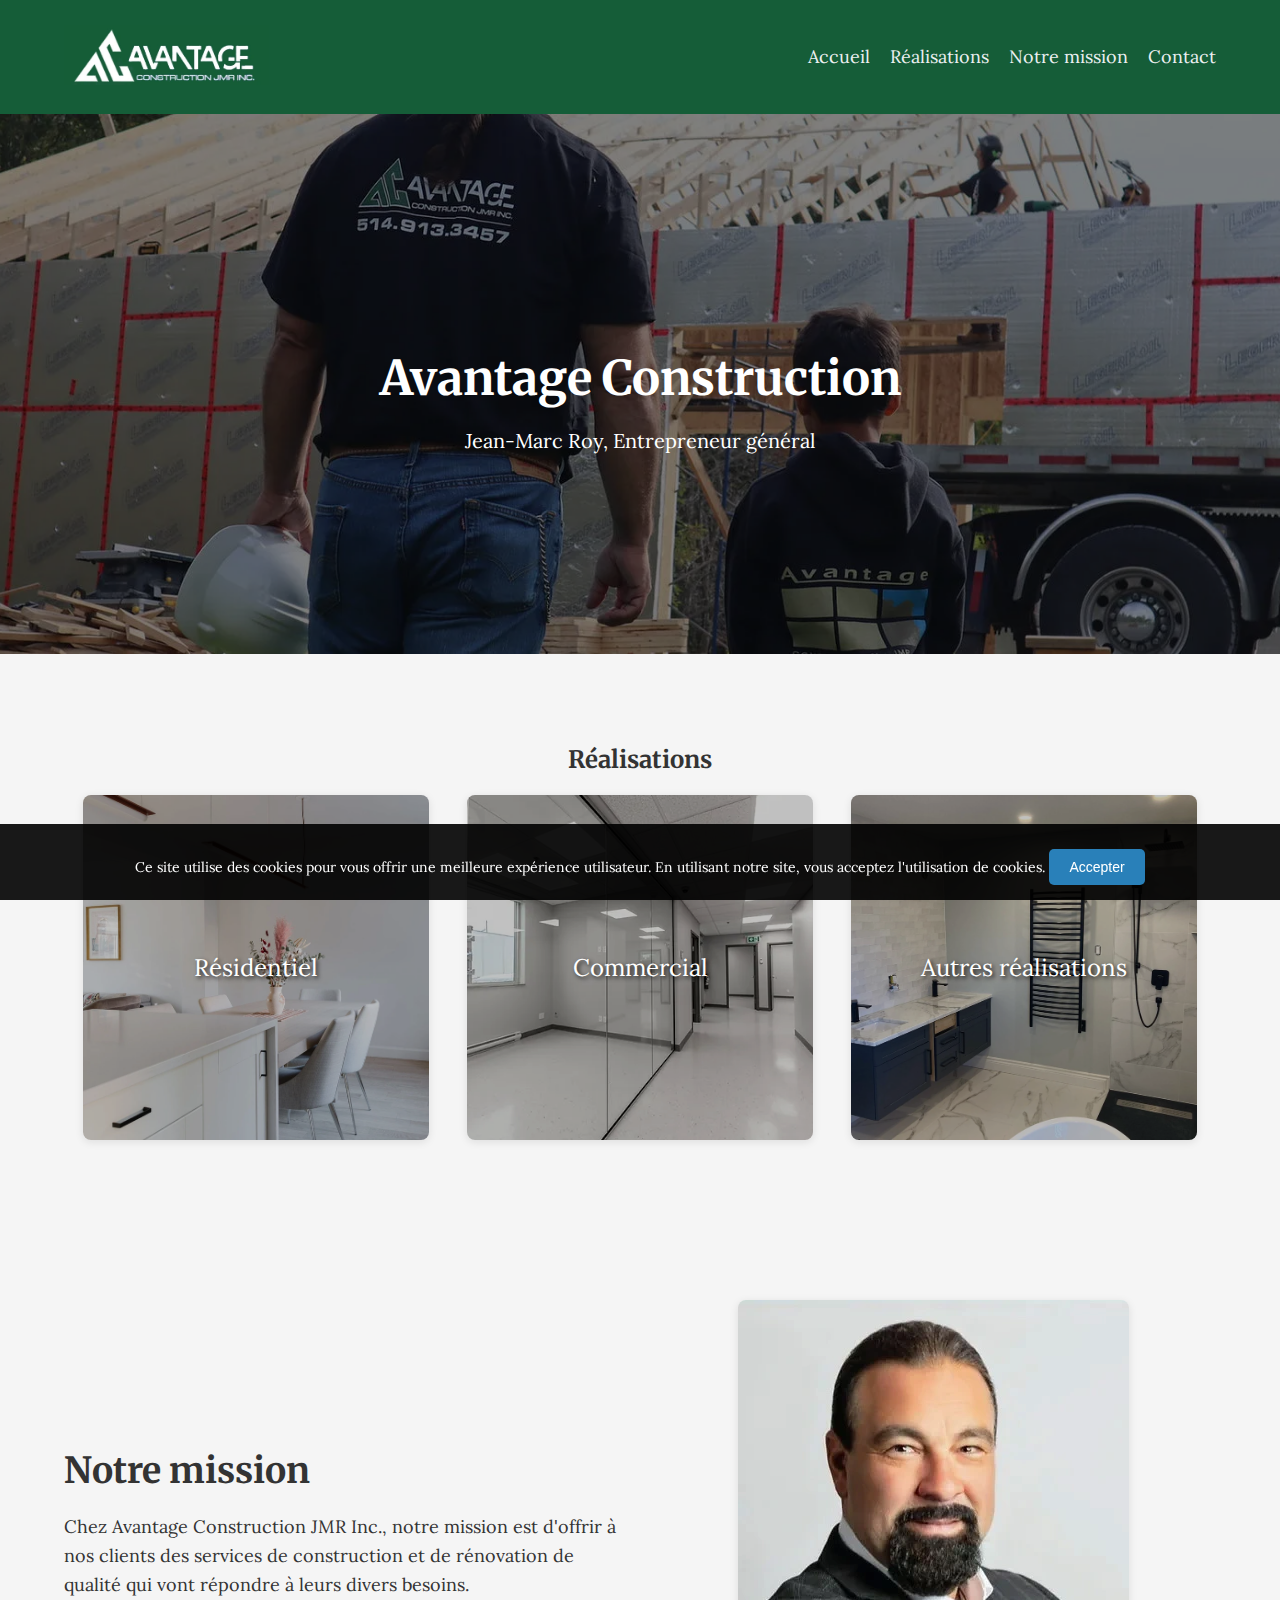
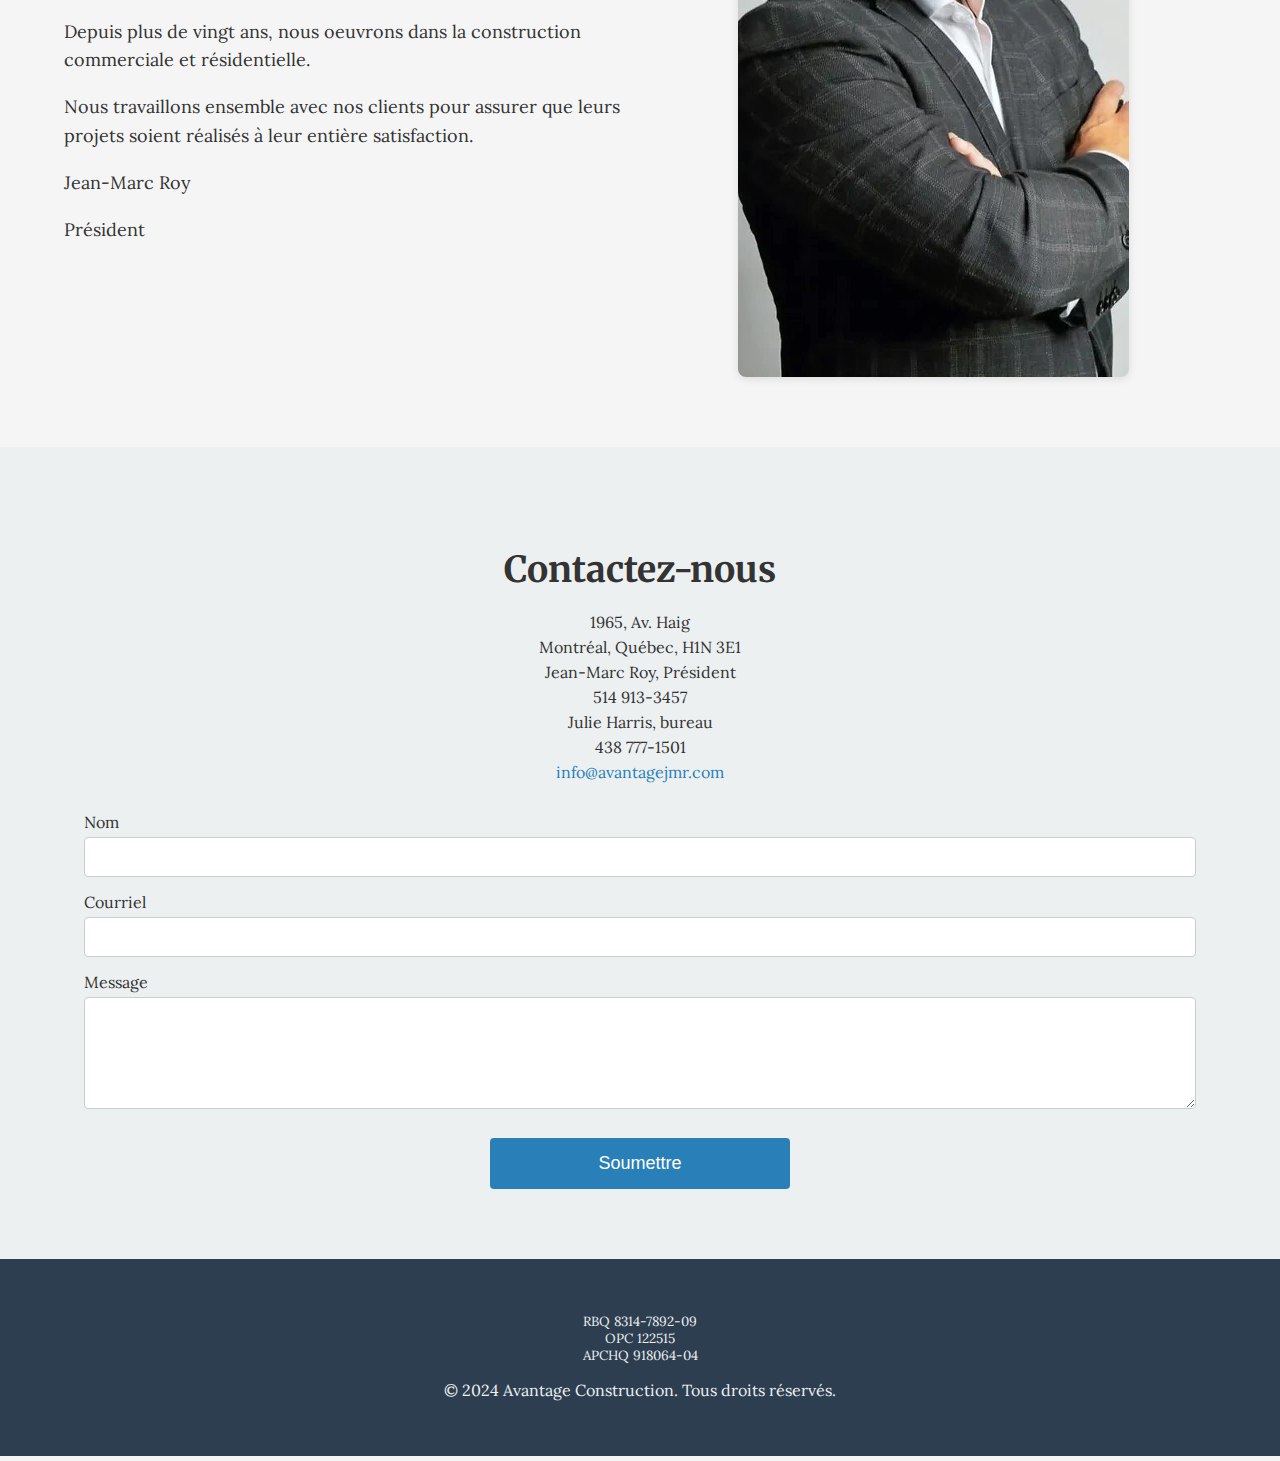
<file: index.html>
<!DOCTYPE html>
<html lang="en">

<head>

    <meta charset="UTF-8" />
    <meta name="viewport" content="width=device-width, initial-scale=1.0" />
    <title>Avantage Construction - Jean-Marc Roy, Entrepreneur général</title>
    <link rel="stylesheet" href="styles.css" />
    <link
        href="https://fonts.googleapis.com/css2?family=Lora:wght@400;700&family=Merriweather:wght@400;700&display=swap"
        rel="stylesheet" />
</head>

<body>
    <nav>
        <div class="container">
            <div class="logo">
                <a href="#home">
                    <img src="/img/logo.webp" alt="ConstructionCo Logo" />
                </a>
            </div>
            <div class="menu-icon">
                <span class="hamburger-icon">&#9776;</span>
            </div>
            <div class="menu">
                <a href="#">Accueil</a>
                <a href="#gallery">Réalisations</a>
                <a href="#about">Notre mission</a>
                <a href="#contact">Contact</a>
                <!-- <a href="#" class="language-switcher">Français</a> -->
            </div>
        </div>
    </nav>

    <!-- Hero Section -->
    <section id="home" class="hero">
        <div class="hero-content">
            <h1>Avantage Construction</h1>
            <p>Jean-Marc Roy, Entrepreneur général</p>
        </div>
    </section>

    <!-- Gallery Section -->
    <section id="gallery" class="gallery">
        <div class="container">
            <h2>Réalisations</h2>
            <div class="gallery-links">
                <div class="gallery-item">
                    <a href="#" data-gallery="residential" class="gallery-link">
                        <div class="gallery-overlay">Résidentiel</div>
                        <img src="/img/residential-thumbnail.webp" alt="Résidentiel" />
                    </a>
                </div>
                <div class="gallery-item">
                    <a href="#" data-gallery="commercial" class="gallery-link">
                        <div class="gallery-overlay">Commercial</div>
                        <img src="/img/commercial-thumbnail.webp" alt="Commercial" />
                    </a>
                </div>
                <div class="gallery-item">
                    <a href="#" data-gallery="other" class="gallery-link">
                        <div class="gallery-overlay">Autres réalisations</div>
                        <img src="/img/autres-realisations-thumbnail.webp" alt="Autres réalisations" />
                    </a>
                </div>
            </div>
        </div>
    </section>

    <!-- About Section -->
    <section id="about" class="about">
        <div class="container">
            <div class="about-content">
                <div class="about-text">
                    <h2>Notre mission</h2>
                    <p>
                        Chez Avantage Construction JMR Inc., notre mission est d'offrir à
                        nos clients des services de construction et de rénovation de
                        qualité qui vont répondre à leurs divers besoins.
                    </p>
                    <p>
                        Depuis plus de vingt ans, nous oeuvrons dans la construction
                        commerciale et résidentielle.
                    </p>
                    <p>
                        Nous travaillons ensemble avec nos clients pour assurer que leurs
                        projets soient réalisés à leur entière satisfaction.
                    </p>
                    <p>Jean-Marc Roy</p>
                    <p>Président</p>
                </div>
                <div class="about-image">
                    <img src="/img/mission.webp" alt="Our Mission" />
                </div>
            </div>
        </div>
    </section>

    <!-- Contact Section -->
    <section id="contact" class="contact">
        <div class="container">
            <div class="contact-info">
                <h2>Contactez-nous</h2>
                <p>1965, Av. Haig</p>
                <p>Montréal, Québec, H1N 3E1</p>
                <p>Jean-Marc Roy, Président</p>
                <p>514 913-3457</p>
                <p>Julie Harris, bureau</p>
                <p>438 777-1501</p>
                <p><a href="mailto:info@avantagejmr.com">info@avantagejmr.com</a></p>
            </div>
            <form id="contact-form" action="https://formspree.io/f/mvgplepr" method="post">
                <input type="text" name="_honeypot" style="display: none" />

                <div class="form-group">
                    <label for="name">Nom</label>
                    <input type="text" id="name" name="name" required />
                </div>
                <div class="form-group">
                    <label for="email">Courriel</label>
                    <input type="email" id="email" name="email" required />
                </div>
                <div class="form-group">
                    <label for="message">Message</label>
                    <textarea id="message" name="message" rows="5" required></textarea>
                </div>
                <button type="submit">Soumettre</button>
            </form>

            <div id="success-message" style="display: none">
                Merci pour votre message! Nous vous répondrons dès que possible.
            </div>
        </div>
    </section>

    <!-- Footer -->
    <footer>
        <div class="container">
            <p style="font-size: smaller">
                RBQ 8314-7892-09<br />OPC 122515<br />APCHQ 918064-04
            </p>
            <p>&copy; 2024 Avantage Construction. Tous droits réservés.</p>
        </div>
    </footer>

    <script>
        // Lazy load function to set the actual image source
        function lazyLoadImage(image, src) {
            if (!image.src) {
                image.src = src;
            }
        }

        // Lazy loading observer
        function lazyLoadImages() {
            const images = document.querySelectorAll(".lazy-load");
            const options = {
                root: null, // Use the viewport as the container
                rootMargin: "0px",
                threshold: 0.1, // Image must be 10% visible before loading
            };

            const observer = new IntersectionObserver((entries, observer) => {
                entries.forEach((entry) => {
                    if (entry.isIntersecting) {
                        const img = entry.target;
                        const src = img.getAttribute("data-src");
                        lazyLoadImage(img, src);
                        observer.unobserve(img); // Stop observing after loading
                    }
                });
            }, options);

            images.forEach((image) => {
                observer.observe(image);
            });
        }

        // Call this function after the gallery is created
        lazyLoadImages();

        // Carousel Auto Movement
        const carouselImages = document.querySelector(".carousel-images");
        if (carouselImages) {
            let currentIndex = 0;

            function moveCarousel() {
                const items = document.querySelectorAll(".carousel-item");
                if (items.length > 0) {
                    currentIndex = (currentIndex + 1) % items.length;
                    const offset = -currentIndex * 100;
                    carouselImages.style.transform = `translateX(${offset}%)`;
                }
            }

            setInterval(moveCarousel, 3000); // Move carousel every 3 seconds
        } else {
            console.log("Carousel images not found.");
        }

        // Popup Gallery
        document.addEventListener("DOMContentLoaded", () => {
            console.log("DOM fully loaded and parsed");

            // Handle opening the gallery
            document.querySelectorAll(".gallery-link").forEach((link) => {
                link.addEventListener("click", function (e) {
                    e.preventDefault(); // Prevent default link behavior
                    const galleryType = this.dataset.gallery;
                    console.log(`Opening gallery for type: ${galleryType}`);
                    openGallery(galleryType);
                });
            });

            function openGallery(type) {
                console.log(`Creating gallery for type: ${type}`);
                const galleryContainer = document.createElement("div");
                galleryContainer.classList.add("gallery-popup");
                document.body.appendChild(galleryContainer);

                let galleryImages = [];
                switch (type) {
                    case "residential":
                        galleryImages = [
                            {
                                src: "/img/residential1.webp",
                                subtext: "RÉNOVATION ROSEMONT ➣ entrée, salon et cuisine",
                            },
                            { src: "/img/residential2.webp", subtext: "RÉNOVATION ROSEMONT ➣ entrée, salon et cuisine" },
                            { src: "/img/residential3.webp", subtext: "RÉNOVATION ROSEMONT ➣ entrée, salon et cuisine" },
                            { src: "/img/residential4.webp", subtext: "RÉNOVATION ROSEMONT ➣ entrée, salon et cuisine" },
                            { src: "/img/residential5.webp", subtext: "RÉNOVATION ROSEMONT ➣ entrée, salon et cuisine" },
                            { src: "/img/residential6.webp", subtext: "RÉNOVATION ROSEMONT ➣ entrée, salon et cuisine" },
                            { src: "/img/residential7.webp", subtext: "RÉNOVATION ROSEMONT ➣ entrée, salon et cuisine" },
                            { src: "/img/residential8.webp", subtext: "RÉNOVATION ROSEMONT ➣ entrée, salon et cuisine" },
                            { src: "/img/residential9.webp", subtext: "RÉNOVATION ROSEMONT ➣ entrée, salon et cuisine" },
                            { src: "/img/residential10.webp", subtext: "Rénovation Notre-Dame-de-Grâce ➣ cuisine" },
                            { src: "/img/residential11.webp", subtext: "Rénovation Notre-Dame-de-Grâce ➣ cuisine" },
                            { src: "/img/residential12.webp", subtext: "Rénovation Notre-Dame-de-Grâce ➣ cuisine" },
                            { src: "/img/residential13.webp", subtext: "Rénovation Notre-Dame-de-Grâce ➣ cuisine" },
                            { src: "/img/residential14.webp", subtext: "Rénovation Notre-Dame-de-Grâce ➣ cuisine" },
                            { src: "/img/residential15.webp", subtext: "Rénovation Brossard ➣ Cuisine et Salle de bain" },
                            { src: "/img/residential16.webp", subtext: "Rénovation Brossard ➣ Cuisine et Salle de bain" },
                            { src: "/img/residential17.webp", subtext: "Rénovation Brossard ➣ Cuisine et Salle de bain" },
                            { src: "/img/residential18.webp", subtext: "Rénovation Brossard ➣ Cuisine et Salle de bain" },
                            { src: "/img/residential19.webp", subtext: "Rénovation Brossard ➣ Cuisine et Salle de bain" },
                            { src: "/img/residential20.webp", subtext: "Rénovation Brossard ➣ Cuisine et Salle de bain" },
                            { src: "/img/residential21.webp", subtext: "Rénovation Brossard ➣ Sous-sol" },
                            { src: "/img/residential22.webp", subtext: "Rénovation Brossard ➣ Sous-sol" },
                            { src: "/img/residential23.webp", subtext: "Rénovation Brossard ➣ Sous-sol" },
                            { src: "/img/residential24.webp", subtext: "Rénovation Brossard ➣ Sous-sol" },
                            { src: "/img/residential25.webp", subtext: "Rénovation Brossard ➣ Sous-sol" },
                            { src: "/img/residential26.webp", subtext: "Rénovation Brossard ➣ Sous-sol" },
                        ];

                        break;
                    case "commercial":
                        galleryImages = [
                            {
                                src: "/img/commercial1.webp",
                                subtext: "Studio de Yoga, rue Molson à Montréal",
                            },
                            {
                                src: "/img/commercial2.webp",
                                subtext: "Studio de Yoga, rue Molson à Montréal",
                            },
                            { src: "/img/commercial3.webp", subtext: "Studio de Yoga, rue Molson à Montréal" },
                            { src: "/img/commercial4.webp", subtext: "Studio de Yoga, rue Molson à Montréal" },
                            { src: "/img/commercial5.webp", subtext: "Studio de Yoga, rue Molson à Montréal" },
                            { src: "/img/commercial6.webp", subtext: "Académie Frontenac à Montréal" },
                            { src: "/img/commercial7.webp", subtext: "Académie Frontenac à Montréal" },
                            { src: "/img/commercial8.webp", subtext: "Académie Frontenac à Montréal" },
                            { src: "/img/commercial9.webp", subtext: "Académie Frontenac à Montréal" },
                            { src: "/img/commercial10.webp", subtext: "Académie Frontenac à Montréal" },
                            { src: "/img/commercial11.webp", subtext: "Académie Frontenac à Montréal" },
                            { src: "/img/commercial12.webp", subtext: "Cascades Récupération + à Lachine" },
                            { src: "/img/commercial13.webp", subtext: "Cascades Récupération + à Lachine" },
                            { src: "/img/commercial14.webp", subtext: "Cascades Récupération + à Lachine" },
                            { src: "/img/commercial15.webp", subtext: "Cascades Récupération + à Lachine" },
                            { src: "/img/commercial16.webp", subtext: "Cascades Récupération + à Lachine" },
                            { src: "/img/commercial17.webp", subtext: "Cascades Récupération + à Lachine" },
                            { src: "/img/commercial18.webp", subtext: "Servier Canada" },
                            { src: "/img/commercial19.webp", subtext: "Servier Canada" },
                            { src: "/img/commercial20.webp", subtext: "Servier Canada" },
                            { src: "/img/commercial21.webp", subtext: "Servier Canada" },
                            { src: "/img/commercial22.webp", subtext: "Servier Canada" },
                            { src: "/img/commercial23.webp", subtext: "Servier Canada" },

                        ];
                        break;
                    case "other":
                        galleryImages = [
                            { src: "/img/autres1.webp", subtext: "Vanités sur mesure" },
                            { src: "/img/autres2.webp", subtext: "Vanités sur mesure" },
                            { src: "/img/autres3.webp", subtext: "Rénovation salle de bain" },
                            { src: "/img/autres4.webp", subtext: "Rénovation salle de bain" },
                            { src: "/img/autres5.webp", subtext: "Installation de planchers chauffants" },
                            { src: "/img/autres6.webp", subtext: "Installation de planchers chauffants" },
                        ];
                        break;
                }

                galleryContainer.innerHTML = `
                <div class="gallery-content">
                    <span class="gallery-close">&times;</span>
                    <div class="gallery-scroll">
                        ${galleryImages
                        .map(
                            (image) => `
                                <div class="gallery-slide">
                                    <img src="${image.src}" alt="">
                                    <div class="gallery-subtext">${image.subtext}</div>
                                </div>
                            `
                        )
                        .join("")}
                    </div>
                    <button class="gallery-prev">&lt;</button>
                    <button class="gallery-next">&gt;</button>
                </div>
            `;

                const galleryScroll =
                    galleryContainer.querySelector(".gallery-scroll");
                const slides = galleryScroll.querySelectorAll(".gallery-slide");
                let currentIndex = 0;

                function updateGalleryPosition() {
                    console.log(`Updating gallery position to index: ${currentIndex}`);
                    const offset = -currentIndex * galleryScroll.clientWidth;
                    galleryScroll.style.transform = `translateX(${offset}px)`;
                }

                // Handle navigation buttons with looping
                galleryContainer
                    .querySelector(".gallery-next")
                    .addEventListener("click", () => {
                        console.log("Next button clicked");
                        currentIndex = (currentIndex + 1) % slides.length; // Loop around
                        updateGalleryPosition();
                    });

                galleryContainer
                    .querySelector(".gallery-prev")
                    .addEventListener("click", () => {
                        console.log("Previous button clicked");
                        currentIndex = (currentIndex - 1 + slides.length) % slides.length; // Loop around
                        updateGalleryPosition();
                    });

                // Handle swipe detection for mobile with looping
                let startX,
                    isSwiping = false;

                galleryScroll.addEventListener("touchstart", (e) => {
                    startX = e.touches[0].clientX;
                    isSwiping = true;
                    console.log("Touch start detected");
                });

                galleryScroll.addEventListener(
                    "touchmove",
                    (e) => {
                        if (!isSwiping) return;
                        const touchX = e.touches[0].clientX;
                        const deltaX = touchX - startX;

                        if (deltaX > 50) {
                            console.log("Swipe detected: moving to previous slide");
                            currentIndex =
                                (currentIndex - 1 + slides.length) % slides.length; // Loop around
                            updateGalleryPosition();
                            isSwiping = false;
                        } else if (deltaX < -50) {
                            console.log("Swipe detected: moving to next slide");
                            currentIndex = (currentIndex + 1) % slides.length; // Loop around
                            updateGalleryPosition();
                            isSwiping = false;
                        }
                    },
                    { passive: true }
                );

                // Ensure the "X" button works after touch events
                const closeButton = galleryContainer.querySelector(".gallery-close");

                closeButton.addEventListener("click", (e) => {
                    e.stopPropagation();
                    console.log("Close button clicked");
                    galleryContainer.classList.add("fade-out");
                    setTimeout(() => {
                        galleryContainer.remove();
                        console.log("Gallery closed via fade-out");
                    }, 500);
                });

                galleryScroll.addEventListener("touchend", () => {
                    isSwiping = false;
                    console.log("Touch end detected, swipe state reset");
                });
            }
        });

        // Add CSS for the popup gallery
        const style = document.createElement("style");
        style.textContent = `
            .gallery-popup {
                position: fixed;
                top: 0;
                left: 0;
                width: 100%;
                height: 100%;
                background-color: rgba(0, 0, 0, 0.8);
                display: flex;
                justify-content: center;
                align-items: center;
                z-index: 10000;
            }

            .gallery-content {
                position: relative;
                max-width: 90%;
                max-height: 90%;
                text-align: center;
                overflow: hidden;
            }

            .gallery-scroll {
                display: flex;
                transition: transform 0.5s ease;
                scrollbar-width: none; /* Hide scrollbar for Firefox */
            }

            .gallery-scroll::-webkit-scrollbar {
                display: none; /* Hide scrollbar for Chrome, Safari, and Opera */
            }

            .gallery-slide {
                flex: 0 0 100%; /* Each slide takes full width */
                display: flex;
                flex-direction: column;
                align-items: center;
                justify-content: center;
            }

            .gallery-slide img {
                max-width: 100%;
                max-height: 80vh;
                border-radius: 8px;
            }

            .gallery-subtext {
                color: white;
                margin-top: 10px;
            }

            .gallery-close {
                position: absolute;
                top: 10px;
                right: 20px;
                font-size: 30px;
                color: white;
                cursor: pointer;
                z-index: 10001; /* Ensure the close button is above other elements */
            }

            .gallery-prev,
            .gallery-next {
                position: absolute;
                top: 50%;
                transform: translateY(-50%);
                background-color: rgba(255, 255, 255, 0.5);
                border: none;
                font-size: 24px;
                cursor: pointer;
                z-index: 10001;
            }

            .gallery-prev {
                left: 10px;
            }

            .gallery-next {
                right: 10px;
            }
        `;
        document.head.appendChild(style);
    </script>

    <script>
        document.addEventListener("DOMContentLoaded", () => {
            // Hamburger Menu Toggle
            const menuIcon = document.querySelector(".menu-icon");
            const menu = document.querySelector(".menu");

            menuIcon.addEventListener("click", () => {
                menu.classList.toggle("active");
            });

            // Close menu when clicking a link (for mobile)
            document.querySelectorAll("nav .menu a").forEach((link) => {
                link.addEventListener("click", () => {
                    if (menu.classList.contains("active")) {
                        menu.classList.remove("active");
                    }
                });
            });

            // Smooth Scroll
            document.querySelectorAll("nav .menu a, .logo a").forEach((anchor) => {
                anchor.addEventListener("click", function (e) {
                    e.preventDefault();

                    const targetId = this.getAttribute("href").substring(1);

                    if (targetId === "" || targetId === "home") {
                        // Scroll to the top if "Home" or the logo is clicked
                        window.scrollTo({
                            top: 0,
                            behavior: "smooth",
                        });
                    } else {
                        // Calculate the offset for other sections
                        const targetSection = document.getElementById(targetId);
                        const offset = 70; // Adjust this value to set the space above the section
                        const elementPosition =
                            targetSection.getBoundingClientRect().top +
                            window.scrollY -
                            offset;

                        window.scrollTo({
                            top: elementPosition,
                            behavior: "smooth",
                        });
                    }
                });
            });
        });

        document.addEventListener("DOMContentLoaded", () => {
            const cookieConsentBar = document.getElementById("cookie-consent-bar");
            const acceptCookiesButton = document.getElementById("accept-cookies");

            // Check if the user has already accepted cookies
            if (!localStorage.getItem("cookiesAccepted")) {
                cookieConsentBar.style.display = "flex"; // Show the consent bar
            }

            // Handle accept button click
            acceptCookiesButton.addEventListener("click", () => {
                localStorage.setItem("cookiesAccepted", "true"); // Store the acceptance in local storage
                cookieConsentBar.style.display = "none"; // Hide the consent bar
            });
        });

        document
            .getElementById("contact-form")
            .addEventListener("submit", function (e) {
                e.preventDefault(); // Prevent default form submission

                const form = e.target;
                const data = new FormData(form);
                const action = form.action;

                fetch(action, {
                    method: "POST",
                    body: data,
                    headers: {
                        Accept: "application/json",
                    },
                })
                    .then((response) => {
                        if (response.ok) {
                            form.reset();
                            document.getElementById("success-message").style.display =
                                "block";
                        } else {
                            alert(
                                "Une erreur s'est produite. Veuillez réessayer plus tard."
                            );
                        }
                    })
                    .catch((error) => {
                        alert("Une erreur s'est produite. Veuillez réessayer plus tard.");
                    });
            });
    </script>

    <!-- Cookie Consent Bar -->
    <div id="cookie-consent-bar" class="cookie-consent-bar">
        <p>
            Ce site utilise des cookies pour vous offrir une meilleure expérience
            utilisateur. En utilisant notre site, vous acceptez l'utilisation de
            cookies.
            <button id="accept-cookies" class="cookie-consent-button">
                Accepter
            </button>
        </p>
    </div>
</body>

</html>
</file>
<file: styles.css>
/* General Styles */
body {
  font-family: "Lora", "Merriweather", serif;
  margin: 0;
  padding: 0;
  background-color: #f5f5f5;
  color: #333;
}
h1,
h2,
h3,
h4,
h5,
h6 {
  font-family: "Merriweather", "Lora", serif;
}

p,
a,
li {
  font-family: "Lora", serif;
}

.container {
  width: 90%;
  max-width: 1200px;
  margin: 0 auto;
  padding: 20px 0;
}

/* General Navbar Styles */
nav {
  background-color: #155d38;
  padding: 5px 0; /* Reduced padding */
  position: sticky;
  top: 0;
  width: 100%;
  z-index: 1000;
}

nav .container {
  display: flex;
  justify-content: space-between;
  align-items: center;
}

nav .logo img {
  height: 40px; /* Keep the logo height as it was */
  width: auto;
}

nav .menu a {
  color: #ecf0f1;
  text-decoration: none;
  margin-left: 20px;
  font-size: 18px;
  line-height: 50px; /* Align text vertically with the logo */
}

nav .menu-icon {
  display: none;
  font-size: 30px;
  color: #ecf0f1;
  cursor: pointer;
  line-height: 50px; /* Align hamburger icon vertically with the logo */
}

/* Responsive Navbar */
@media (max-width: 768px) {
  nav .menu {
    position: fixed;
    top: 0;
    right: -100%;
    height: 100%;
    width: 250px;
    background-color: #155d38;
    flex-direction: column;
    align-items: flex-start;
    padding: 50px 20px;
    transition: right 0.3s ease-in-out;
  }

  nav .menu a {
    margin: 20px 0;
    font-size: 20px;
    line-height: normal; /* Reset line-height for mobile */
  }

  nav .menu-icon {
    display: block;
  }

  .menu.active {
    right: 0;
  }
}

/* Logo Styling */
nav .logo img {
  height: 60px; /* Adjust this value to control the logo size */
  width: auto;
}

nav .menu {
  display: flex;
  align-items: center;
}

nav .menu a {
  color: #ecf0f1;
  text-decoration: none;
  margin-left: 20px;
  font-size: 18px;
}

nav .menu a:hover {
  color: #3498db;
}

/* Hamburger Menu Icon */
.menu-icon {
  display: none;
  cursor: pointer;
}

.hamburger-icon {
  font-size: 30px;
  color: #ecf0f1; /* White color for the icon */
}

/* Responsive Navbar */
@media (max-width: 768px) {
  .menu {
    position: fixed;
    top: 0;
    right: -100%;
    height: 100%;
    width: 250px;
    background-color: #155d38; /* Updated color */
    flex-direction: column;
    align-items: flex-start;
    padding: 50px 20px;
    transition: right 0.3s ease-in-out;
  }

  .menu a {
    margin: 20px 0;
    font-size: 20px;
  }

  .menu-icon {
    display: block;
  }

  .menu.active {
    right: 0;
  }
}

/* Hero Section */
.hero {
  background-image: url("/img/hero.webp");
  background-size: cover;
  background-position: center;
  height: 60vh; /* Adjust this value to control the max height */
  max-height: 600px; /* Maximum height constraint */
  position: relative;
  display: flex;
  align-items: center;
  justify-content: center;
  color: white;
  text-align: center;
  padding: 0 20px;
}

.hero::before {
  content: "";
  position: absolute;
  top: 0;
  left: 0;
  width: 100%;
  height: 100%;
  background-color: rgba(0, 0, 0, 0.5); /* Dark overlay for readability */
  z-index: 1;
}

.hero-content {
  position: relative;
  z-index: 2;
}

.hero h1 {
  font-size: 48px;
  margin-bottom: 20px;
}

.hero p {
  font-size: 20px;
  margin-bottom: 0;
}

/* Responsive Hero Text */
@media (max-width: 768px) {
  .hero h1 {
    font-size: 36px;
  }

  .hero p {
    font-size: 18px;
  }
}

/* Carousel */
.carousel {
  position: relative;
  overflow: hidden;
  margin: 50px 0;
}

.carousel-images {
  display: flex;
  transition: transform 0.5s ease-in-out;
}

.carousel-item {
  min-width: 100%;
  box-sizing: border-box;
}

.carousel-item img {
  width: 100%;
  height: auto;
  display: block;
}

/* About Section */
.about {
  padding: 50px 0;
  background-color: #f5f5f5;
}

.about-content {
  display: flex;
  align-items: center;
  justify-content: space-between;
  flex-wrap: wrap;
  flex-direction: row; /* Default to row for large screens */
}

.about-image {
  flex: 1;
  display: flex;
  justify-content: center; /* Center the image horizontally */
  max-width: 50%; /* Ensure the image doesn't take up too much space on large screens */
}

.about-image img {
  width: auto; /* Maintain natural width */
  height: auto; /* Maintain natural height */
  max-width: 100%; /* Ensure it doesn’t exceed its container width */
  max-height: 677px; /* Ensure it doesn’t exceed its natural height */
  border-radius: 8px;
  box-shadow: 0 2px 8px rgba(0, 0, 0, 0.1);
}

.about-text {
  flex: 1;
  margin-right: 20px;
  max-width: 50%; /* Ensure the text doesn't take up too much space on large screens */
}

.about-text h2 {
  font-size: 36px;
  margin-bottom: 20px;
}

.about-text p {
  font-size: 18px;
  line-height: 1.6;
  margin-bottom: 15px;
}

/* Responsive Design */
@media (max-width: 768px) {
  .about-content {
    flex-direction: column; /* Stack text and image vertically on mobile */
  }

  .about-text {
    margin-right: 0;
    margin-bottom: 20px; /* Add space between text and image on mobile */
    text-align: left; /* Align text to the left on mobile */
    max-width: 90%; /* Make the text box wider */
    margin-left: auto;
    margin-right: auto; /* Center the text block horizontally */
  }

  .about-image {
    text-align: center;
    max-width: 100%; /* Ensure the image uses full width on mobile */
  }

  .about-image img {
    max-height: none; /* Remove the height restriction for smaller screens */
  }
}

/* Services Section */
.services {
  padding: 50px 0;
  text-align: center;
}

.services h2 {
  font-size: 36px;
  margin-bottom: 20px;
}

.services-list {
  display: flex;
  flex-wrap: wrap;
  justify-content: center;
}

.service-item {
  width: 100%;
  max-width: 300px;
  margin: 10px;
  padding: 20px;
  background-color: #fff;
  border-radius: 8px;
  box-shadow: 0 2px 8px rgba(0, 0, 0, 0.1);
}

.service-item h3 {
  font-size: 24px;
  margin-bottom: 10px;
}

.service-item p {
  font-size: 16px;
}

/* General Gallery Section */
.gallery {
  padding: 50px 0;
  text-align: center;
  background-color: #f5f5f5;
}

.gallery-links {
  display: flex;
  justify-content: space-around;
  flex-wrap: wrap;
}

.gallery-item {
  position: relative;
  width: 30%;
  padding-top: 30%; /* This makes the item square */
  margin-bottom: 20px;
}

.gallery-item img {
  position: absolute;
  top: 0;
  left: 0;
  width: 100%;
  height: 100%;
  object-fit: cover;
  border-radius: 8px;
  box-shadow: 0 2px 8px rgba(0, 0, 0, 0.1);
  transition: filter 0.3s ease;
  filter: brightness(0.95); /* Slightly darker image by default */
}

.gallery-overlay {
  position: absolute;
  top: 0;
  left: 0;
  width: 100%;
  height: 100%;
  background-color: rgba(0, 0, 0, 0.2); /* Lighter dark background */
  color: white;
  display: flex;
  justify-content: center;
  align-items: center;
  font-size: 24px;
  opacity: 1; /* Always visible */
  text-shadow: 2px 2px 4px rgba(0, 0, 0, 0.8); /* Drop shadow for readability */
  border-radius: 8px;
  z-index: 2; /* Ensure it's above the image */
}

/* Hover Effects for Desktop */
.gallery-link:hover img {
  filter: brightness(0.7); /* Darken image on hover */
}

.gallery-link:hover .gallery-overlay {
  background-color: rgba(0, 0, 0, 0.5); /* Darken background on hover */
  opacity: 1; /* Keep the overlay visible */
}

/* Mobile Styles - Minimal Darkening and Text Drop Shadow */
@media (max-width: 768px) {
  .gallery-item img {
    filter: brightness(0.95); /* Very slight darkening effect */
  }

  .gallery-overlay {
    background-color: rgba(0, 0, 0, 0.2); /* Even lighter dark background */
    opacity: 1 !important; /* Ensure the overlay text is always visible */
  }
}

/* Responsive Design */
@media (max-width: 768px) {
  .gallery-item {
    width: 45%;
    padding-top: 45%; /* Maintain square shape */
  }
}

@media (max-width: 480px) {
  .gallery-item {
    width: 100%;
    padding-top: 100%; /* Maintain square shape */
  }
}

/* Contact Information Styling */
.contact-info {
  margin-bottom: 30px;
  text-align: center; /* Aligns the text to the left */
  color: #333;
}

.contact-info h2 {
  font-size: 28px;
  margin-bottom: 15px;
}

.contact-info p {
  margin: 5px 0;
  font-size: 16px;
}

.contact-info a {
  color: #2980b9;
  text-decoration: none;
}

.contact-info a:hover {
  text-decoration: underline;
}
/* Contact Section */
.contact {
  background-color: #ecf0f1;
  padding: 50px 0;
  text-align: center;
}

.contact h2 {
  font-size: 36px;
  margin-bottom: 20px;
}

.contact form {
  max-width: 100%;
  width: 100%;
  padding: 0 20px; /* Add padding for small screens */
  box-sizing: border-box;
  margin: 0 auto;
}

.contact .form-group {
  margin-bottom: 15px;
  text-align: left;
}

.contact label {
  display: block;
  margin-bottom: 5px;
  font-size: 16px;
}

.contact input,
.contact textarea {
  width: 100%; /* Make the input fields responsive */
  max-width: 100%; /* Ensure the input fields do not exceed the screen width */
  padding: 10px;
  font-size: 16px;
  border: 1px solid #ccc;
  border-radius: 4px;
  box-sizing: border-box;
}

.contact button {
  background-color: #2980b9;
  color: white;
  border: none;
  padding: 15px 30px;
  font-size: 18px;
  border-radius: 4px;
  cursor: pointer;
  margin-top: 10px;
  width: 100%;
  max-width: 300px; /* Ensure the button does not exceed a reasonable width */
  box-sizing: border-box;
}

.contact button:hover {
  background-color: #3498db;
}

/* Adjustments for Mobile Devices */
@media (max-width: 768px) {
  .contact form {
    padding: 0 10px;
  }

  .contact input,
  .contact textarea {
    font-size: 14px;
  }

  .contact button {
    font-size: 16px;
    padding: 12px 20px;
  }
}

/* Footer */
footer {
  background-color: #2c3e50;
  color: #ecf0f1;
  text-align: center;
  padding: 20px 0;
}

/* Responsive Adjustments */
@media (max-width: 768px) {
  nav .menu a {
    margin-left: 10px;
    font-size: 16px;
  }

  .hero h1 {
    font-size: 36px;
  }

  .hero p {
    font-size: 18px;
  }

  .services-list {
    flex-direction: column;
  }

  .carousel-images {
    flex-direction: column;
  }

  .carousel-item {
    min-width: 100%;
  }

  .gallery-grid {
    grid-template-columns: 1fr;
  }
}

/* Language Switcher as a Link */
nav .language-switcher {
  margin-left: 20px;
  font-size: 18px;
  color: #ecf0f1;
  text-decoration: none;
}

nav .language-switcher:hover {
  color: #3498db;
}
/* Adjust spacing between sections on mobile */
@media (max-width: 768px) {
  .hero {
    padding-bottom: 10px; /* Reduce padding at the bottom of the hero section */
  }

  .gallery {
    padding-top: 20px; /* Reduce padding at the top of the gallery section */
  }
}
/* Fade-In Animation */
@keyframes fadeIn {
  from {
    opacity: 0;
  }
  to {
    opacity: 1;
  }
}

.gallery-popup {
  position: fixed;
  top: 0;
  left: 0;
  width: 100%;
  height: 100%;
  background-color: rgba(0, 0, 0, 0.8);
  display: flex;
  justify-content: center;
  align-items: center;
  z-index: 10000;
  opacity: 0; /* Start with opacity 0 for fade-in */
  animation: fadeIn 0.5s forwards; /* Fade-in animation */
}
/* Fade-Out Animation */
@keyframes fadeOut {
  from {
    opacity: 1;
  }
  to {
    opacity: 0;
  }
}

.fade-out {
  animation: fadeOut 0.5s forwards;
}
/* Cookie Consent Bar */
.cookie-consent-bar {
  position: fixed;
  bottom: 0;
  left: 0;
  width: 100%;
  background-color: rgba(0, 0, 0, 0.9);
  color: white;
  padding: 15px;
  text-align: center;
  z-index: 10000;
  display: flex;
  justify-content: center;
  align-items: center;
  flex-wrap: wrap;
  box-sizing: border-box;
  /* Ensure padding is included in the width */
  overflow: hidden;
  /* Prevent any overflow issues */
}

.cookie-consent-bar p {
  margin: 0;
  padding: 0 10px;
  font-size: 14px;
  flex: 1;
}

.cookie-consent-button {
  background-color: #2980b9;
  color: white;
  border: none;
  padding: 10px 20px;
  font-size: 14px;
  cursor: pointer;
  border-radius: 5px;
  margin-top: 10px;
  flex-shrink: 0;
}

.cookie-consent-button:hover {
  background-color: #3498db;
}

@media (max-width: 768px) {
  .cookie-consent-bar {
    flex-direction: column;
    padding: 20px;
  }

  .cookie-consent-button {
    width: 100%;
    margin-top: 10px;
  }
}
</file>
